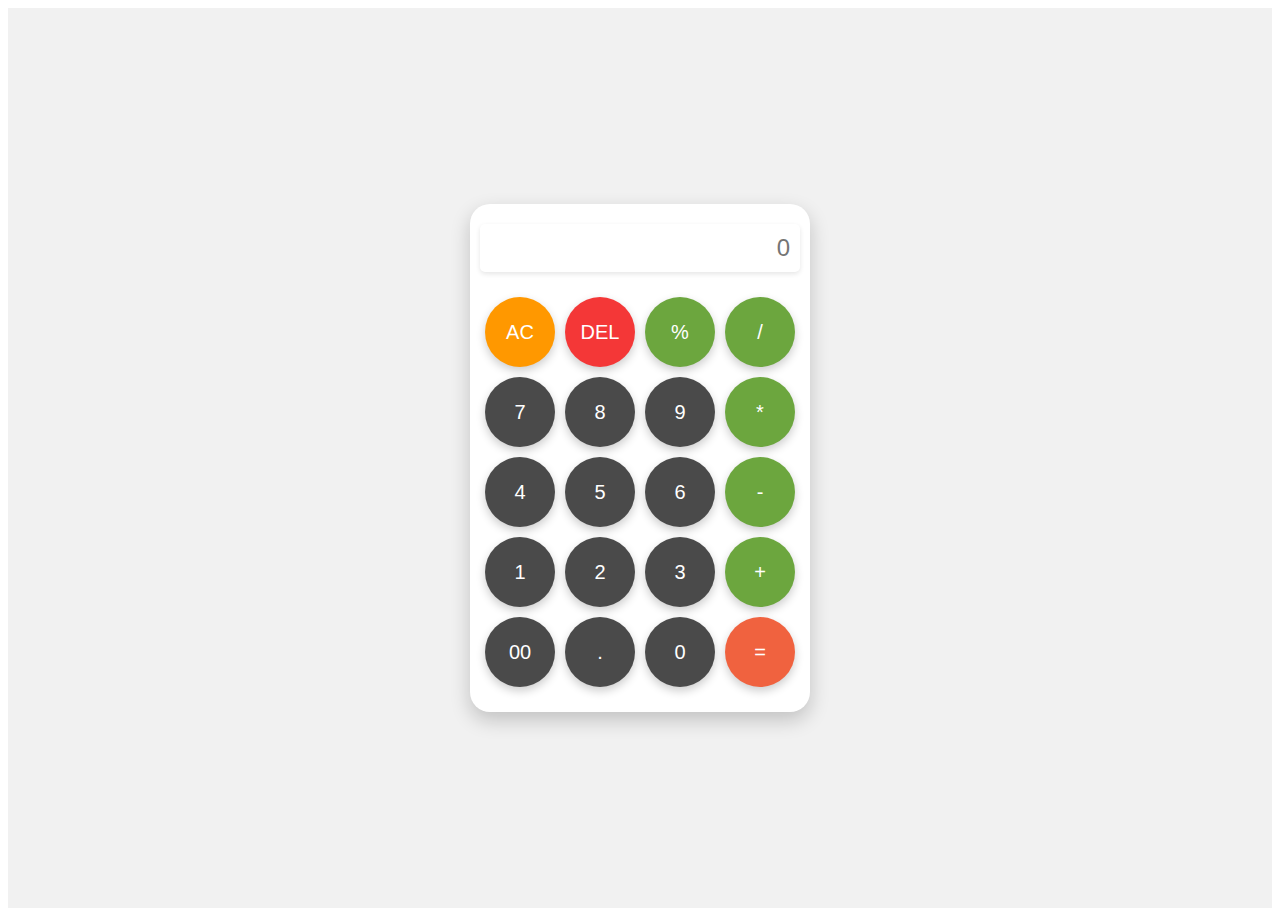
<file: level-1/calculator/index.html>
<!DOCTYPE html>
<html lang="en">
<head>
    <meta charset="UTF-8">
    <meta name="viewport" content="width=device-width, initial-scale=1.0">
    <title>Calculator</title>
    <link rel="stylesheet" href="style.css">
    <link rel="preconnect" href="https://fonts.googleapis.com">
    <link rel="preconnect" href="https://fonts.gstatic.com" crossorigin>
    <link href="https://fonts.googleapis.com/css2?family=Montserrat:wght@900&family=Poppins:wght@500&family=Ubuntu:wght@700&display=swap" rel="stylesheet">
</head>
<body>
    <div class="container">
        <div class="calculator">
            <input type="text" placeholder="0" id="ipbx">
            <div class="row">
                <button onclick="Clear()" class="clear-btn">AC</button>
                <button onclick="del()" class="del-btn">DEL</button>
                <button onclick="display('%')" class="operator-btn">%</button>
                <button onclick="display('/')" class="operator-btn">/</button>
            </div>
            <div class="row">
                <button onclick="display('7')">7</button>
                <button onclick="display('8')">8</button>
                <button onclick="display('9')">9</button>
                <button onclick="display('*')" class="operator-btn">*</button>
            </div> 
            <div class="row">
                <button onclick="display('4')">4</button>
                <button onclick="display('5')">5</button>
                <button onclick="display('6')">6</button>
                <button onclick="display('-')" class="operator-btn">-</button>
            </div>
            <div class="row">
                <button onclick="display('1')">1</button>
                <button onclick="display('2')">2</button>
                <button onclick="display('3')">3</button>
                <button onclick="display('+')" class="operator-btn">+</button>
            </div>
            <div class="row">
                <button onclick="display('00')">00</button>
                <button onclick="display('.')">.</button>
                <button onclick="display('0')">0</button>
                <button onclick="Calculate()" class="ebtn">=</button>
            </div>
        </div>
    </div>
    <script src="scritp.js"></script>
</body>
</html>
</file>
<file: level-1/calculator/style.css>
.container {
    display: flex;
    justify-content: center;
    align-items: center;
    height: 100vh;
    background-color: #f1f1f1;
    font-family: 'Poppins', sans-serif;
}

.calculator {
    background-color: #fff;
    border-radius: 20px;
    box-shadow: 0 8px 20px rgba(0, 0, 0, 0.2);
    padding: 20px;
    width: 300px;
    display: flex;
    flex-direction: column;
    align-items: center;
}

#ipbx {
    width: 100%;
}

input[type="text"] {
    font-size: 24px;
    padding: 10px;
    margin-bottom: 20px;
    text-align: right;
    border: none;
    border-radius: 5px;
    box-shadow: 0 2px 5px rgba(0, 0, 0, 0.1);
}

button {
    width: 70px;
    height: 70px;
    font-size: 20px;
    border: none;
    border-radius: 50%;
    color: #fff;
    background-color: #4a4a4a;
    cursor: pointer;
    margin: 5px;
    box-shadow: 0 4px 10px rgba(0, 0, 0, 0.2);
    transition: all 0.3s ease;
}

button:hover {
    transform: translateY(-2px);
    box-shadow: 0 6px 15px rgba(0, 0, 0, 0.3);
}

.row {
    display: flex;
    justify-content: space-between;
}

.operator-btn {
    background-color: #6ca63e;
}

.operator-btn:hover {
    background-color: #589e34;
}

.ebtn {
    background-color: #f0623f;
}

.ebtn:hover {
    background-color: #d84325;
}

.clear-btn {
    background-color: #ff9800;
}

.clear-btn:hover {
    background-color: #f57c00;
}

.del-btn {
    background-color: #f43737;
 
}

.del-btn:hover {
    background-color: #e91e1e;
}

@media (max-width: 600px) {
    .calculator {
        width: 100%;
        max-width: 320px;
    }
}
</file>
